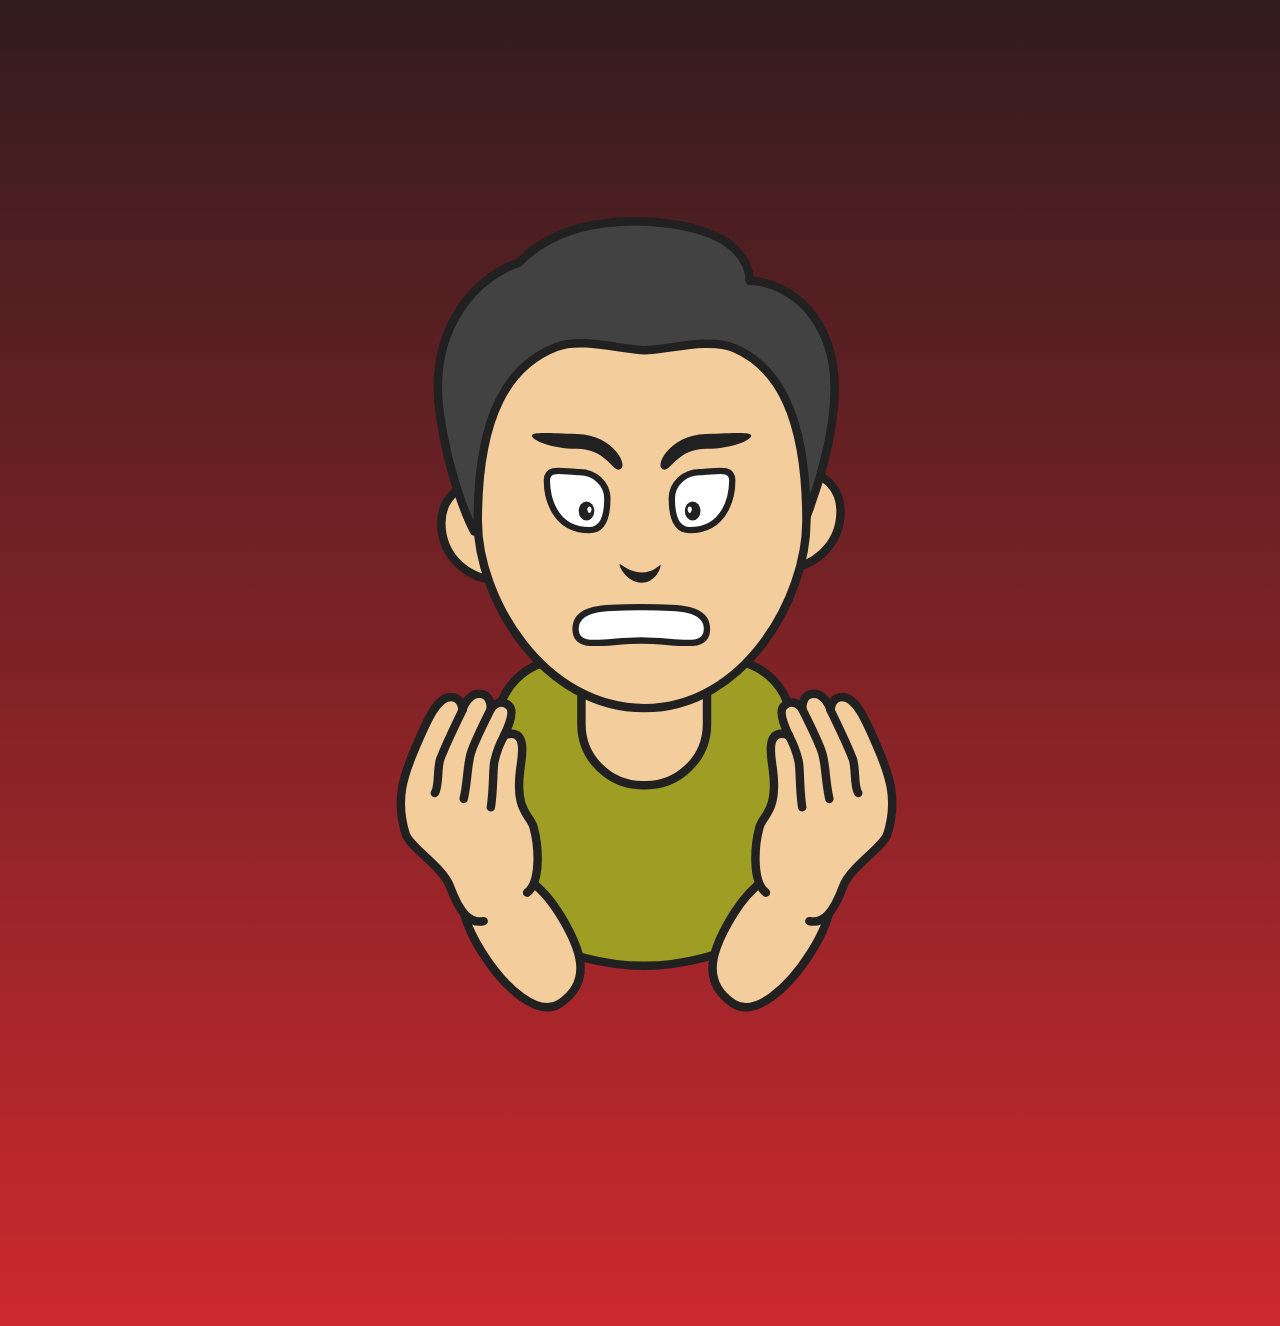
<file: index.html>
<!doctype html><html class="no-js" lang=""><head><meta charset="utf-8"><meta name="description" content=""><meta name="viewport" content="width=device-width,initial-scale=1"><title>gesture</title><link rel="apple-touch-icon" href="apple-touch-icon.png"><!-- Place favicon.ico in the root directory --><link rel="stylesheet" href="styles/main.css"><script src="scripts/vendor/modernizr.js"></script></head><body><!--[if lt IE 10]>
      <p class="browserupgrade">You are using an <strong>outdated</strong> browser. Please <a href="http://browsehappy.com/">upgrade your browser</a> to improve your experience.</p>
    <![endif]--><div class="hero-unit"> <?xml version="1.0" encoding="utf-8"?> <!-- Generator: Adobe Illustrator 19.2.1, SVG Export Plug-In . SVG Version: 6.00 Build 0)  --> <svg version="1.1" xmlns="http://www.w3.org/2000/svg" xmlns:xlink="http://www.w3.org/1999/xlink" x="0px" y="0px" viewBox="0 0 600 600" style="enable-background:new 0 0 600 600" xml:space="preserve"><style type="text/css">.st0{fill:#9E9D24;stroke:#212121;stroke-width:4;stroke-miterlimit:10;}
        	.st1{fill:#F4CD9C;stroke:#212121;stroke-width:4;stroke-linecap:round;stroke-linejoin:round;stroke-miterlimit:10;}
        	.st2{fill:#F4CD9C;}
        	.st3{fill:none;stroke:#212121;stroke-width:4;stroke-linecap:round;stroke-linejoin:round;stroke-miterlimit:10;}
        	.st4{fill:#424242;stroke:#212121;stroke-width:4;stroke-linecap:round;stroke-linejoin:round;stroke-miterlimit:10;}
        	.st5{fill:#FFFFFF;stroke:#212121;stroke-width:3;stroke-linecap:round;stroke-linejoin:round;stroke-miterlimit:10;}
        	.st6{fill:#212121;}
        	.st7{fill:#FFFFFF;}</style><g id="shirt"><path class="st0" d="M341.5,427.3c0,0-17.9,7.4-39.5,7.4c-22.3,0-39.5-7.4-39.5-7.4c-16.5,0-30-13.5-30-30v-77.5
        		c0-16.5,13.5-30,30-30h79.1c16.5,0,30,13.5,30,30v77.5C371.5,413.8,358,427.3,341.5,427.3z"/></g><g id="hand"><g class="left arm" id="left_2_"><path class="st1" d="M225,412.3c10.9,17.3,26.7,31.1,37,24.3c15.7-10.5,10.2-26-0.7-43.3c-10.9-17.3-28.2-26-38.7-19.4
        			C212.1,380.5,214.1,395,225,412.3z"/><g id="fist"><path class="st1" d="M225.8,397.5c-6.3,1.4-11.2-3.5-15.9-16.2c-3.5-9.6-19.1-18.8-21.1-25c-5.2-16.4-0.8-28.1,3.7-39
        				c6.3-15,11.6-27.8,19-26c4.2,1,4.2,6,4.2,6s2.9-9.4,9.6-7.5c4.4,1.2,3.8,7.1,3.8,7.1s4-6.1,8.8-1.5c3.4,3.2-2.5,14.1-2.5,14.1
        				s7.2-3.8,8.5,3.9c0.6,3.4,0,6.7-0.7,11.6c-2.8,20.5,4.7,22,6.3,28c2.4,8.8,3.6,25.8-3.1,31"/><path class="st1" d="M215.8,297.3c0,0-8,16.4-10.6,23.3c-1.6,4.2-0.4,13.1-2.6,16.1"/><path class="st1" d="M229.2,296.9c0,0-7.9,15.7-9.5,20.9c-1.7,5.3-1.5,13.8-3.4,21.7"/><path class="st1" d="M235.5,309.5c0,0-3.1,5.5-4.6,12.1c-0.8,3.6-0.3,12.6-1.7,21.9"/></g></g><g class="right arm" id="right"><path class="st1" d="M381.2,412.3c-10.9,17.3-26.7,31.1-37,24.3c-15.7-10.5-10.2-26,0.7-43.3c10.9-17.3,28.2-26,38.7-19.4
        			C394,380.5,392.1,395,381.2,412.3z"/><g id="fist_1_"><path class="st1" d="M380.4,397.5c6.3,1.4,11.2-3.5,15.9-16.2c3.5-9.6,19.1-18.8,21.1-25c5.2-16.4,0.8-28.1-3.7-39
        				c-6.3-15-11.6-27.8-19-26c-4.2,1-4.2,6-4.2,6s-2.9-9.4-9.6-7.5c-4.4,1.2-3.8,7.1-3.8,7.1s-4-6.1-8.8-1.5
        				c-3.4,3.2,2.5,14.1,2.5,14.1s-7.2-3.8-8.5,3.9c-0.6,3.4,0,6.7,0.7,11.6c2.8,20.5-4.7,22-6.3,28c-2.4,8.8-3.6,25.8,3.1,31"/><path class="st1" d="M390.4,297.3c0,0,8,16.4,10.6,23.3c1.6,4.2,0.4,13.1,2.6,16.1"/><path class="st1" d="M377,296.9c0,0,7.9,15.7,9.5,20.9c1.7,5.3,1.5,13.8,3.4,21.7"/><path class="st1" d="M370.7,309.5c0,0,3.1,5.5,4.6,12.1c0.8,3.6,0.3,12.6,1.7,21.9"/></g></g></g><g id="neck"><path class="st1" d="M302.8,349h-1.6c-15.9,0-29-13-29-29v-58.4c0-6.6,5.4-12,12-12h35.6c6.6,0,12,5.4,12,12V320
        		C331.8,336,318.7,349,302.8,349z"/></g><g id="ears"><g><g><path class="st2" d="M368.7,222.5c0,11.9-1.6,22.9,4.6,22.9s21.9-8.4,21.9-26.4c0-11.9-9-18.1-15.2-18.1S368.7,210.6,368.7,222.5
        				z"/><path class="st3" d="M368.7,222.5c0,11.9-1.6,22.9,4.6,22.9s21.9-8.4,21.9-26.4c0-11.9-9-18.1-15.2-18.1S368.7,210.6,368.7,222.5
        				z"/></g><g><path class="st2" d="M232.2,228c0,11.9,1.6,22.9-4.6,22.9c-6.2,0-21.9-8.4-21.9-26.4c0-11.9,9-18.1,15.2-18.1
        				C227.2,206.4,232.2,216.1,232.2,228z"/><path class="st3" d="M232.2,228c0,11.9,1.6,22.9-4.6,22.9c-6.2,0-21.9-8.4-21.9-26.4c0-11.9,9-18.1,15.2-18.1
        				C227.2,206.4,232.2,216.1,232.2,228z"/></g></g></g><g id="hair"><path class="st4" d="M377,226.5c0,0,24-55,12-87.3c-11.1-30-37-29.7-37-29.7s1-14-18-22S267,75,242.5,101
        		c-17.2,5.3-43.8,28.3-37.5,72c5,34.6,16.3,55.6,16.3,55.6L377,226.5z"/></g><g id="head"><path class="st1" d="M379,223.7c0,36.1-29.3,88.7-76.9,88.7c-48.1,0-79.1-52.1-79.1-88.7c0-51.4,15.1-74.3,37.4-82.8
        		c12.2-4.7,31.3,1.6,41.8,1.6c10.6,0,30.4-6.2,42.6-1C365.4,150.4,379,173.4,379,223.7z"/></g><g id="mouth"><path class="st5" d="M331.8,274.9c0,10.5-14,5.4-31.2,5.4s-31.2,5.1-31.2-5.4s14-10.4,31.2-10.4S331.8,264.4,331.8,274.9z"/></g><g id="nose"><path class="st6" d="M309.8,244.7c0,1.4-2.5,8.2-9.1,8.2s-10.4-7.1-10.4-8.5s3.7,3.6,10.4,3.6S309.8,243.3,309.8,244.7z"/></g><g id="face"><path class="st6" d="M352.8,183.1c0,1.9-8.6,6.2-21.4,6.2s-16.7,9.9-19.6,9.9c-6.1,0,1.7-16.6,19.6-16.9
        		C344.1,182,352.8,181.1,352.8,183.1z"/><path class="st6" d="M248.7,183.1c0,1.9,8.6,6.2,21.4,6.2c12.8,0,16.7,9.9,19.6,9.9c6.1,0-1.7-16.6-19.6-16.9
        		C257.3,182,248.7,181.1,248.7,183.1z"/><g id="left"><path class="st5" d="M284.5,212.9c0,6.9-1.2,15-8.5,15c-17.4,0-20.2-16.7-20.2-23.6s8.2-3.9,15.5-3.9
        			C278.6,200.4,284.5,206,284.5,212.9z"/><ellipse class="st6" cx="274.6" cy="218.8" rx="3.7" ry="4.5"/><path class="st7" d="M277,218c0,0.7-0.5,1.9-1,1.9s-1-1.2-1-1.9c0-0.7,0.5-1.3,1-1.3S277,217.3,277,218z"/></g><g id="left_1_"><path class="st5" d="M315.1,212.9c0,6.9,1.2,15,8.5,15c17.4,0,20.2-16.7,20.2-23.6s-8.2-3.9-15.5-3.9
        			C321,200.4,315.1,206,315.1,212.9z"/><ellipse class="st6" cx="325" cy="218.8" rx="3.7" ry="4.5"/><path class="st7" d="M322.6,218c0,0.7,0.5,1.9,1,1.9s1-1.2,1-1.9c0-0.7-0.5-1.3-1-1.3S322.6,217.3,322.6,218z"/></g></g></svg></div><!-- Google Analytics: change UA-XXXXX-X to be your site's ID. --><script>(function(b,o,i,l,e,r){b.GoogleAnalyticsObject=l;b[l]||(b[l]=
      function(){(b[l].q=b[l].q||[]).push(arguments)});b[l].l=+new Date;
      e=o.createElement(i);r=o.getElementsByTagName(i)[0];
      e.src='https://www.google-analytics.com/analytics.js';
      r.parentNode.insertBefore(e,r)}(window,document,'script','ga'));
      ga('create','UA-XXXXX-X');ga('send','pageview');</script><script src="scripts/vendor.js"></script><script src="scripts/main.js"></script></body></html>
</file>
<file: styles/main.css>
body{background:#cc292e -webkit-linear-gradient(#321c1e,#cc292e) no-repeat;background:#cc292e linear-gradient(#321c1e,#cc292e) no-repeat;font-family:Helvetica Neue,Helvetica,Arial,sans-serif;color:#333}.hero-unit{margin:50px auto 0}#hand{-webkit-transform:translateY(16px);transform:translateY(16px);-webkit-animation:a 1s linear infinite;animation:a 1s linear infinite}@-webkit-keyframes a{0%{-webkit-transform:translateY(19px);transform:translateY(19px)}50%{-webkit-transform:translateY(12px);transform:translateY(12px)}to{-webkit-transform:translateY(19px);transform:translateY(19px)}}@keyframes a{0%{-webkit-transform:translateY(19px);transform:translateY(19px)}50%{-webkit-transform:translateY(12px);transform:translateY(12px)}to{-webkit-transform:translateY(19px);transform:translateY(19px)}}
</file>
